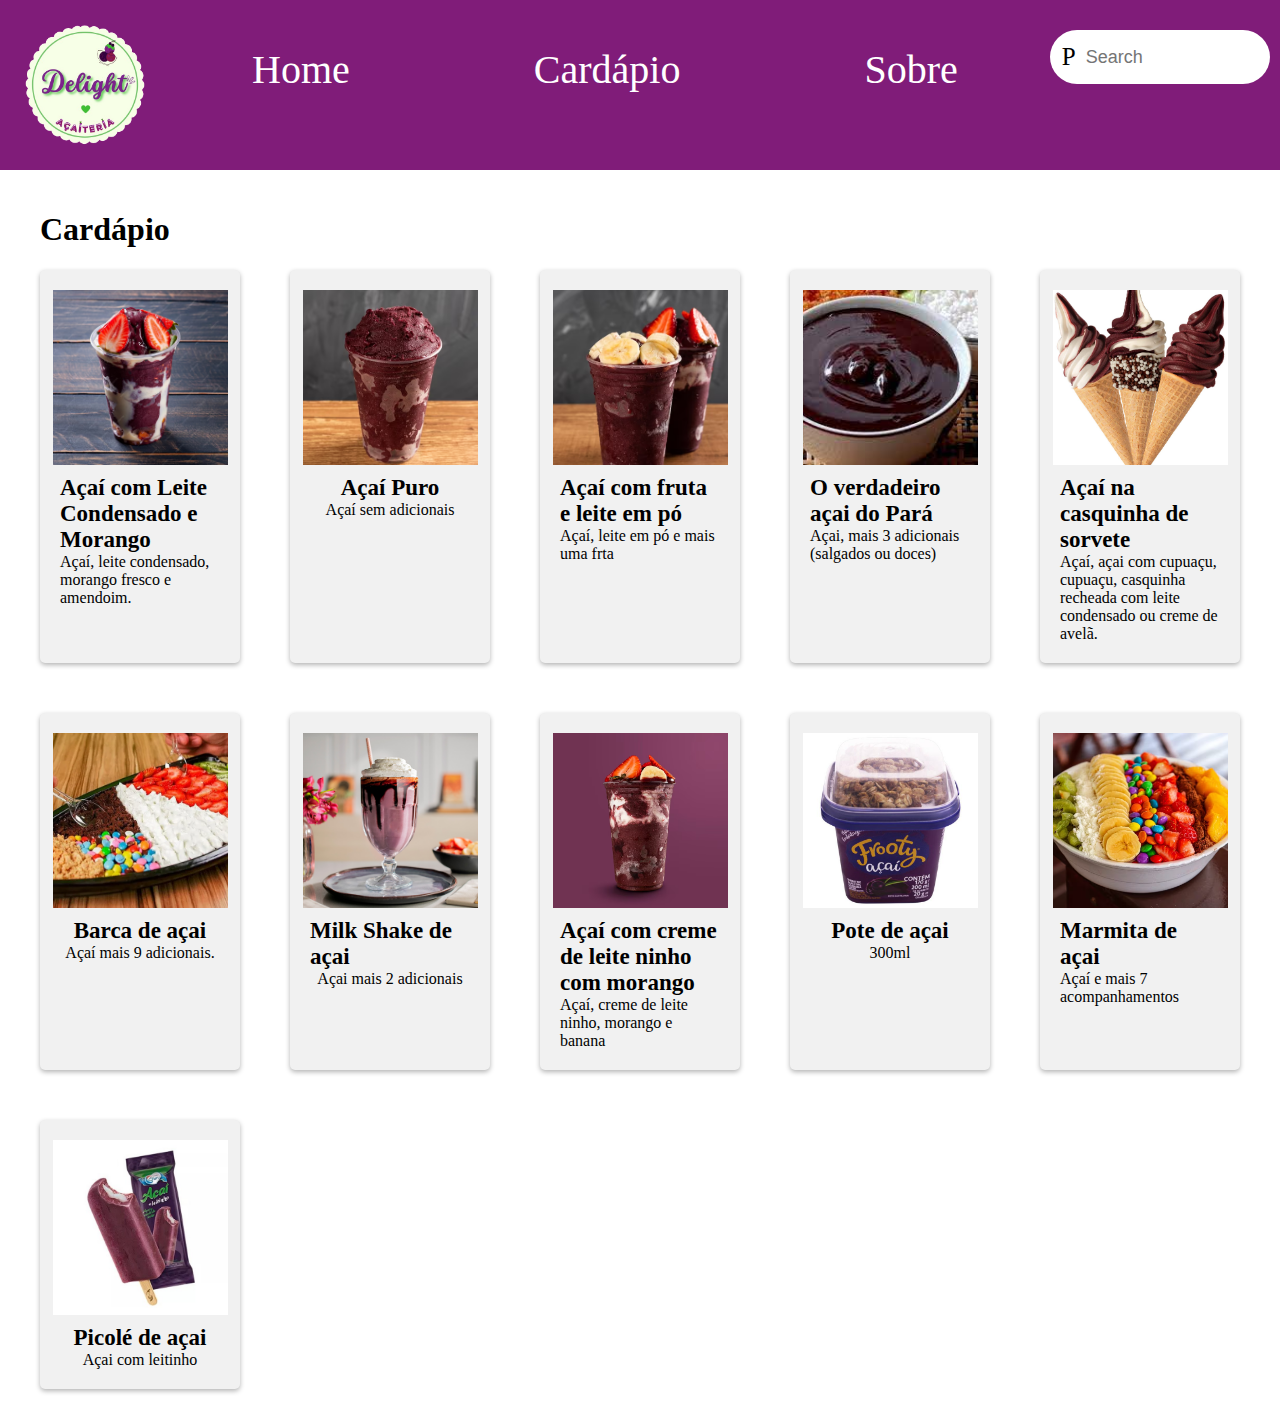
<file: produtos.html>
<!DOCTYPE html>
<html>
<head>
    <meta charset='utf-8'>
    <meta http-equiv='X-UA-Compatible' content='IE=edge'>
    <title>Cardapio</title>
    <meta name='viewport' content='width=device-width, initial-scale=1'>
    <link rel='stylesheet' type='text/css' media='screen' href='cardapio.css'>
</head>
<body>
    <nav>
        <img src="Açaiteria-removebg-preview.png" alt="Logo">
        <ul>
            <li><a href="index.html">Home</a></li>
            <li><a href="produtos.html">Cardápio</a></li>
            <li><a href="sobre.html">Sobre</a></li>
        </ul>
        <nav class='box'>
            <!-- Lupa -->
            <span class='material-icons bloom'>P</span>
            <!-- Input de procura do produto -->
            <input id='inputUser' onchange='searchBar()' type='text' placeholder='Search'>
          </nav>
    </nav>
    <div class="container">
        <h1>Cardápio</h1>
        <div class="cardapio" id="List">
            <div class="item">
                <img class="img-produto" src="acai-condensado-e-morango.avif" alt="Açaí com Leite Condensado">
                <h3>Açaí com Leite Condensado e Morango</h3>
                <p>Açaí, leite condensado, morango fresco e amendoim.</p>
            </div>

            <div class="item">
                <img class="img-produto" src="acai-puro.avif" alt="Açaí Puro">
                <h3>Açaí Puro</h3>
                <p>Açaí sem adicionais</p>
            </div>
            <div class="item">
                <img class="img-produto" src="acai-tradicional.avif" alt="Açai com frutas e leite em pó">
                <h3>Açaí com fruta e leite em pó</h3>
                <p>Açaí, leite em pó e mais uma frta</p>
            </div>
            <div class="item">
                <img class="img-produto" src="acai-paraense.jpg" alt="O verdadeiro açai">
                <h3>O verdadeiro açai do Pará</h3>
                <p>Açai, mais 3 adicionais (salgados ou doces)</p>
            </div>
            <div class="item">
                <img class="img-produto" src="casquinha.jpeg" alt="Açaí na casquinha">
                <h3>Açaí na casquinha de sorvete </h3>
                <p>Açaí, açai com cupuaçu, cupuaçu, casquinha recheada com leite condensado ou creme de avelã.</p>
            </div>
            <div class="item">
                <img class="img-produto" src="barca.webp" alt="Barca de açai">
                <h3>Barca de açai</h3>
                <p>Açaí mais 9 adicionais.</p>
            </div>
            <div class="item">
                <img class="img-produto" src="milkshake.jpg" alt="Milk Shake de açai">
                <h3>Milk Shake de açai</h3>
                <p>Açai mais 2 adicionais</p>
            </div>
            <div class="item">
                <img class="img-produto" src="acai-creme-de-avela.avif" alt="Açaí com creme de leite ninho com morango">
                <h3>Açaí com creme de leite ninho com morango</h3>
                <p>Açaí, creme de leite ninho, morango e banana</p>
            </div>
            <div class="item">
                <img class="img-produto" src="pote.jpeg" alt="Pote de açai">
                <h3>Pote de açai</h3>
                <p>300ml</p>
            </div>
            <div class="item">
                <img class="img-produto" src="marmita.avif" alt="Marmita de açai">
                <h3>Marmita de açai</h3>
                <p>Açaí e mais 7 acompanhamentos</p>
            </div>
            <div class="item">
                <img class="img-produto" src="picole.jpg" alt="Picolé de açai">
                <h3>Picolé de açai</h3>
                <p>Açai com leitinho</p>
            </div>
        </div>
    </div>
    <script src='main.js'></script>
</body>
</html>
</file>
<file: cardapio.css>
body {
            font-family: Cambria, Cochin, Georgia, Times, 'Times New Roman', serif;
            margin: 0;
            padding: 0;
        }

        .container {
            max-width: 1200px;
            margin: 0 auto;
            padding: 20px;
        }

        .cardapio {
            display: grid;
            grid-template-columns: repeat(auto-fit, minmax(200px, 1fr));
            gap: 50px;
        }

        .item {
            background-color: #f1f1f1;
            padding: 20px;
            border-radius: 5px;
            box-shadow: 0 2px 5px rgba(0, 0, 0, 0.3);
            display: flex;
            flex-direction: column;
            align-items: center;
            justify-content: flex-start;
        }

        .item h3 {
            margin: 0;
            padding: 0;
            font-size: 23px;
        }

        .item p {
            margin: 0;
            padding: 0;
            font-size: 16px;
        }

        nav {
            display: flex;
            justify-content: center;
            padding: 10px;
            padding-top: 30px;
            background-color: #801C79;
        }

        a {
            color: white;
            text-decoration: none;
        }

        a:hover {
            text-decoration: underline;
        }

        nav ul {
            list-style-type: none;
            padding: 0;
            display: flex;
            justify-content: space-around;
            width: 90%;
        }

        nav img {
            height: 150px;
            margin-top: -20px;
        }

        nav ul li {
            margin: 0px;
        }

        .img-produto {
            width: 175px;
            height: 175px;
            width: 175px;
            height: 175px;
            object-fit: cover;
            margin-bottom: 10px;
        }

        a {
            font-family:Junglewood Script PERSONAL ;
            font-size: 40px;
        }
    
        /* barra de busca */
.box {
    width: 250px;
    height: 30px;
    background-color: white;
    border-radius: 30px;
    display: flex;
    align-items: center;
    padding: 12px;
    z-index: 1;
  }
  
  /* Lupa */
  .box > span {
    font-size: 25px;
    color: #000;
    z-index: 1;
    cursor: pointer;
  }
  
  /* input do usuário na busca */
  .box > input {
    flex: 1;
    height: 20px;
    width: 60px;
    border: none;
    outline: none;
    font-family: 'Roboto', sans-serif;
    font-size: 18px;
    padding-left: 10px;
  }
</file>
